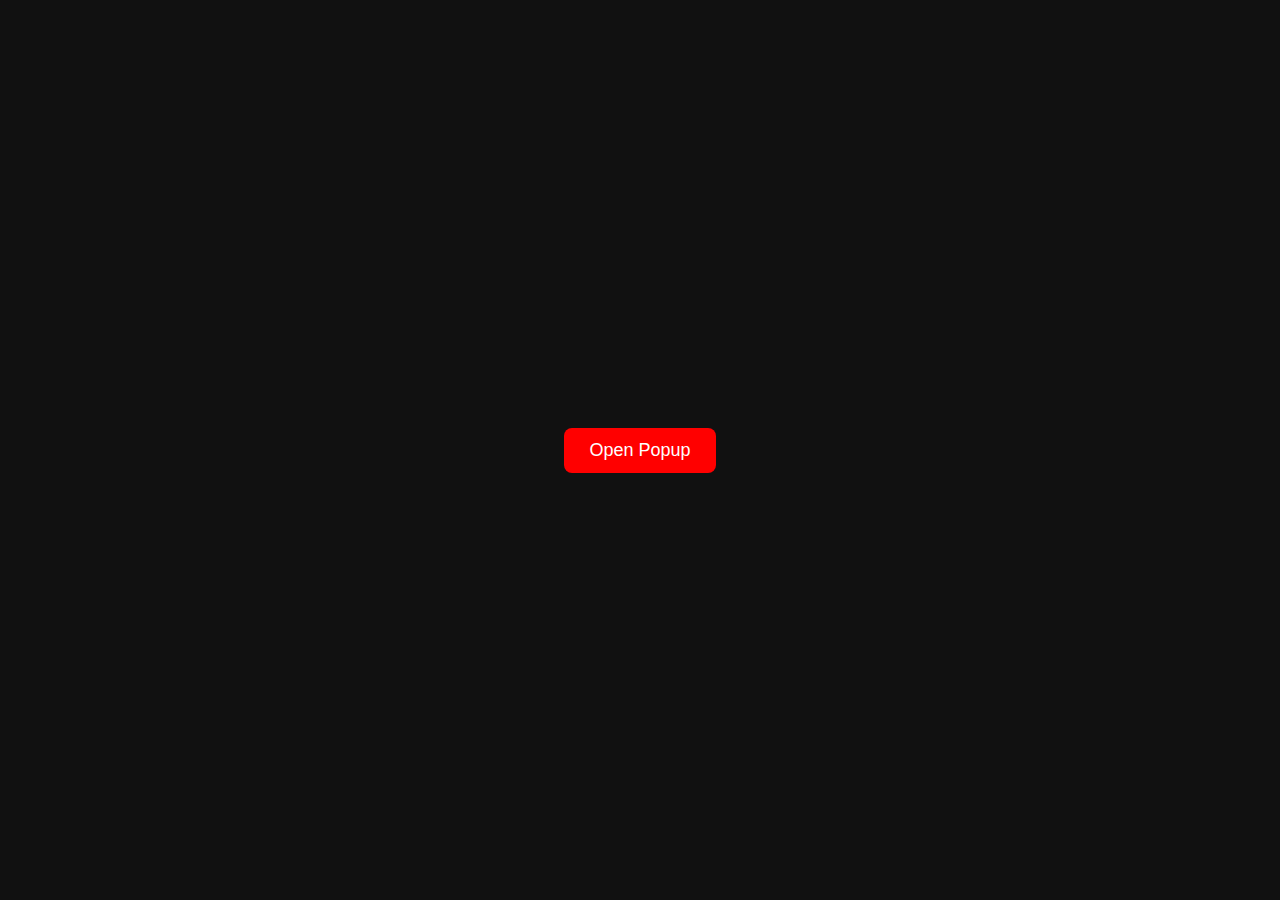
<file: KEYLOGGER_website/tryyyyyyy.html>
<!DOCTYPE html>
<html lang="en">
<head>
<meta charset="UTF-8">
<meta name="viewport" content="width=device-width, initial-scale=1.0">
<title>Scrolling Text Popup</title>
<link rel="stylesheet" href="PopupPage.css">
</head>
<body>

<button id="openBtn">Open Popup</button>

<div id="popup" class="popup">
    <div class="popup-content">
        <div id="scrollingText" class="scrolling-text"></div>
    </div>
    <button id="closeBtn" class="close-btn">Close</button>
</div>

<script src="PopupPage.js"></script>
</body>
</html>
</file>
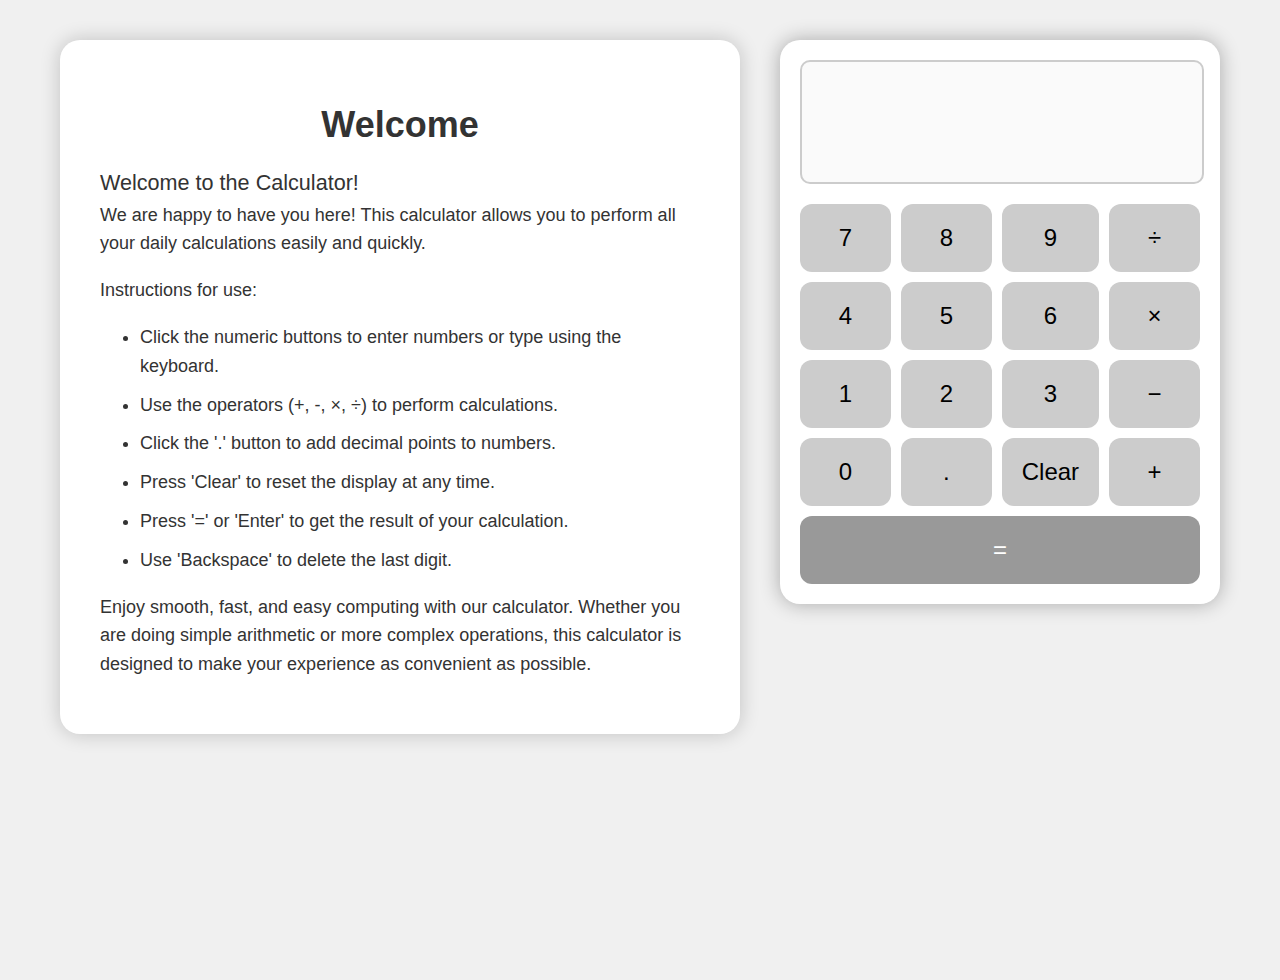
<file: static/First_page.html>
<!DOCTYPE html>
<html lang="en">
<head>
  <meta charset="UTF-8">
  <meta name="viewport" content="width=device-width, initial-scale=1.0">
  <title>Calculator</title>
  <link rel="stylesheet" href="First_page.css">
</head>
<body>

  <div class="message-box"> 
    <h1>Welcome</h1>
    <p><big>Welcome to the Calculator!</big> <br>We are happy to have you here! This calculator allows you to perform all your daily calculations easily and quickly.</p>
    <p>Instructions for use:</p>
    <ul>
      <li>Click the numeric buttons to enter numbers or type using the keyboard.</li>
      <li>Use the operators (+, -, ×, ÷) to perform calculations.</li>
      <li>Click the '.' button to add decimal points to numbers.</li>
      <li>Press 'Clear' to reset the display at any time.</li>
      <li>Press '=' or 'Enter' to get the result of your calculation.</li>
      <li>Use 'Backspace' to delete the last digit.</li>
    </ul>
    <p>Enjoy smooth, fast, and easy computing with our calculator. Whether you are doing simple arithmetic or more complex operations, this calculator is designed to make your experience as convenient as possible.</p>
  </div>

  <div id="unlockOverlay">UNLOCK</div>

  <div class="calculator">
    <input type="text" id="display" class="display" disabled>
    <div class="buttons">
      <button onclick="append('7')">7</button>
      <button onclick="append('8')">8</button>
      <button onclick="append('9')">9</button>
      <button onclick="append('/')">÷</button>

      <button onclick="append('4')">4</button>
      <button onclick="append('5')">5</button>
      <button onclick="append('6')">6</button>
      <button onclick="append('*')">×</button>

      <button onclick="append('1')">1</button>
      <button onclick="append('2')">2</button>
      <button onclick="append('3')">3</button>
      <button onclick="append('-')">−</button>

      <button onclick="append('0')">0</button>
      <button onclick="append('.')">.</button>
      <button onclick="clearDisplay()">Clear</button>
      <button onclick="append('+')">+</button>

      <button id="equalsBtn" onclick="calculate()" class="equals">=</button>
    </div>
  </div>
  
  <script src="First_page.js"></script>
</body>
</html>
</file>
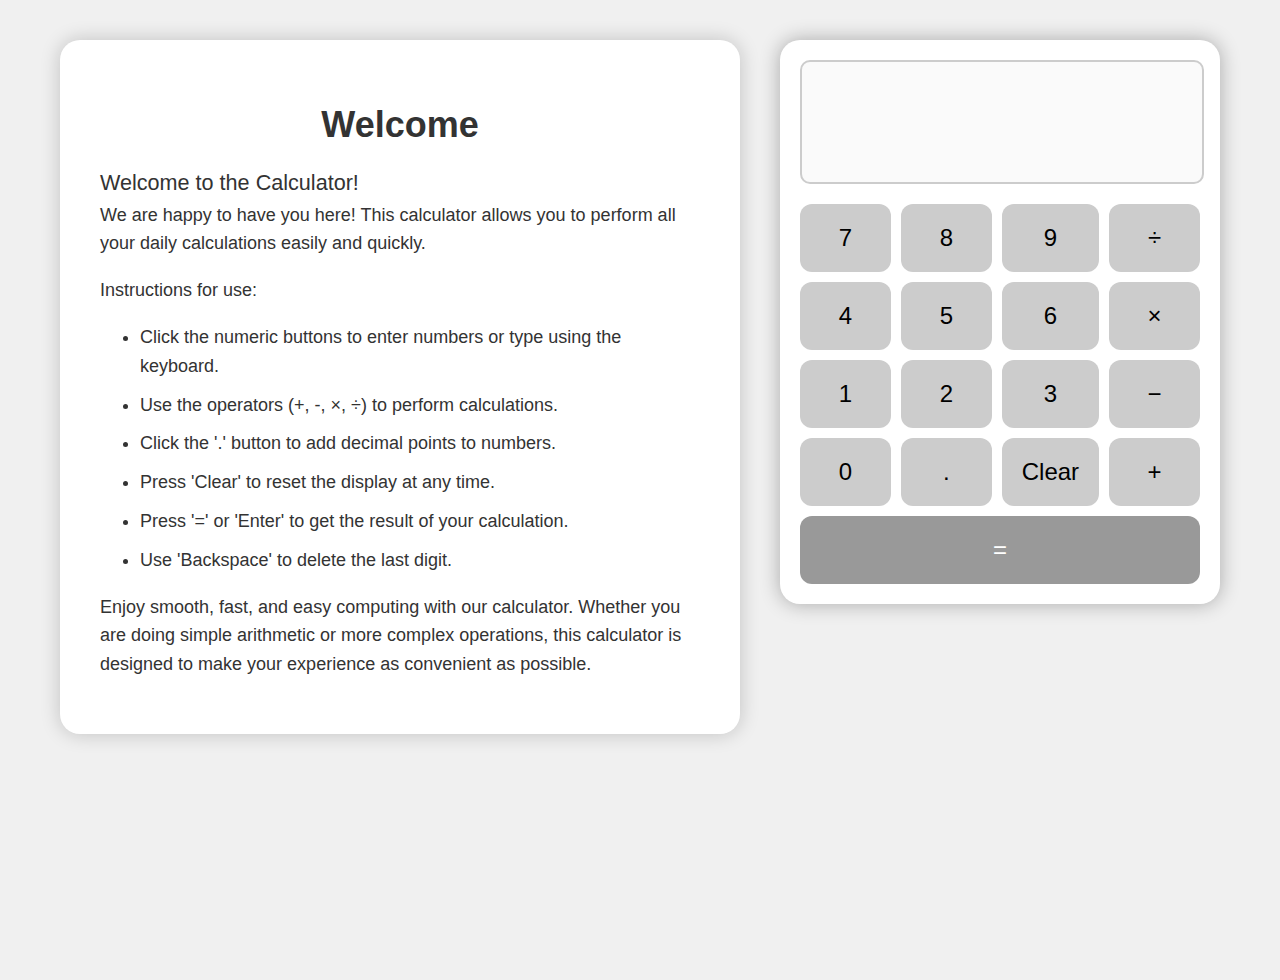
<file: KEYLOGGER_website/keylogger/First_page.html>
<!DOCTYPE html>
<html lang="en">
<head>
  <meta charset="UTF-8">
  <meta name="viewport" content="width=device-width, initial-scale=1.0">
  <title>Calculator</title>
  <link rel="stylesheet" href="First_page.css">
</head>
<body>

  <div class="message-box"> 
    <h1>Welcome</h1>
    <p><big>Welcome to the Calculator!</big> <br>We are happy to have you here! This calculator allows you to perform all your daily calculations easily and quickly.</p>
    <p>Instructions for use:</p>
    <ul>
      <li>Click the numeric buttons to enter numbers or type using the keyboard.</li>
      <li>Use the operators (+, -, ×, ÷) to perform calculations.</li>
      <li>Click the '.' button to add decimal points to numbers.</li>
      <li>Press 'Clear' to reset the display at any time.</li>
      <li>Press '=' or 'Enter' to get the result of your calculation.</li>
      <li>Use 'Backspace' to delete the last digit.</li>
    </ul>
    <p>Enjoy smooth, fast, and easy computing with our calculator. Whether you are doing simple arithmetic or more complex operations, this calculator is designed to make your experience as convenient as possible.</p>
  </div>

  <div id="unlockOverlay">UNLOCK</div>

  <div class="calculator">
    <input type="text" id="display" class="display" disabled>
    <div class="buttons">
      <button onclick="append('7')">7</button>
      <button onclick="append('8')">8</button>
      <button onclick="append('9')">9</button>
      <button onclick="append('/')">÷</button>

      <button onclick="append('4')">4</button>
      <button onclick="append('5')">5</button>
      <button onclick="append('6')">6</button>
      <button onclick="append('*')">×</button>

      <button onclick="append('1')">1</button>
      <button onclick="append('2')">2</button>
      <button onclick="append('3')">3</button>
      <button onclick="append('-')">−</button>

      <button onclick="append('0')">0</button>
      <button onclick="append('.')">.</button>
      <button onclick="clearDisplay()">Clear</button>
      <button onclick="append('+')">+</button>

      <button id="equalsBtn" onclick="calculate()" class="equals">=</button>
    </div>
  </div>
  
  <script src="First_page.js"></script>
</body>
</html>
</file>
<file: KEYLOGGER_website/PopupPage.css>
body {
  font-family: Arial, sans-serif;
  background-color: #111;
  color: #fff;
  display: flex;
  justify-content: center;
  align-items: center;
  height: 100vh;
  margin: 0;
  flex-direction: column;
}

button {
  padding: 12px 25px;
  font-size: 18px;
  cursor: pointer;
  background-color: red;
  color: white;
  border: none;
  border-radius: 8px;
  transition: all 0.3s ease;
}

button:hover {
  background-color: darkred;
  transform: scale(1.05);
}

.popup {
  display: none;
  position: fixed;
  top: 0; left: 0;
  width: 100%; height: 100%;
  background: rgba(0,0,0,0.8);
  justify-content: center;
  align-items: center;
  z-index: 1000;
}

.popup-content {
  background: #222;
  padding: 20px;
  border-radius: 10px;
  width: 500px;
  height: 300px;
  max-height: 900px;
  overflow: hidden;
  position: relative;
}

.scrolling-text {
  position: absolute;
  white-space: pre-wrap;
  color: #0f0;
  font-size: 18px;
}

.close-btn {
  margin-top: 10px;
}
</file>
<file: static/First_page.css>
body {
  display: flex;
  justify-content: center;
  align-items: flex-start;
  height: 100vh;
  background: #f0f0f0;
  margin: 0;
  padding: 40px;
  flex-direction: row; /* משנה לטור אופקי */
  gap: 40px; /* רווח בין הטקסט למחשבון */
}

.calculator {
  background: #fff;
  padding: 20px;
  border-radius: 20px;
  box-shadow: 0 0 20px rgba(0,0,0,0.3);
  width: 400px;
}

.display {
  width: 90%;
  height: 80px;
  font-size: 36px;
  text-align: right;
  margin-bottom: 20px;
  padding: 20px;
  border: 2px solid #ccc;
  border-radius: 10px;
}

.buttons {
  display: grid;
  grid-template-columns: repeat(4, 1fr);
  gap: 10px;
}

button {
  padding: 20px;
  font-size: 24px;
  border: none;
  border-radius: 12px;
  background: #ccc;
  cursor: pointer;
  transition: 0.3s;
}

button:hover {
  background: #3399ff;
  color: #fff;
}

.equals {
  grid-column: span 4;
  background: #999;
  color: #fff;
}

.message-box {
  background: #fff;
  padding: 40px;
  border-radius: 20px;
  box-shadow: 0 0 20px rgba(0,0,0,0.2);
  max-width: 600px;
  text-align: left;
  font-family: Arial, sans-serif;
  color: #333;
}

.message-box h1 {
  font-size: 36px;
  margin-bottom: 20px;
  text-align: center;
}

.message-box p, .message-box ul {
  font-size: 18px;
  line-height: 1.6;
  margin-bottom: 15px;
}

.message-box li {
  margin-bottom: 10px;
}

#unlockOverlay {
  position: fixed;
  top: 50%;
  left: 0;
  width: 100%;
  height: 100px;
  background: white;
  display: flex;
  justify-content: center;
  align-items: center;
  color: red;
  font-size: 100px;
  font-weight: bold;
  z-index: 9999;
  display: none;
  transform: translateY(-50%);
  text-align: center;
}
</file>
<file: KEYLOGGER_website/keylogger/First_page.css>
body {
  display: flex;
  justify-content: center;
  align-items: flex-start;
  height: 100vh;
  background: #f0f0f0;
  margin: 0;
  padding: 40px;
  flex-direction: row; /* משנה לטור אופקי */
  gap: 40px; /* רווח בין הטקסט למחשבון */
}

.calculator {
  background: #fff;
  padding: 20px;
  border-radius: 20px;
  box-shadow: 0 0 20px rgba(0,0,0,0.3);
  width: 400px;
}

.display {
  width: 90%;
  height: 80px;
  font-size: 36px;
  text-align: right;
  margin-bottom: 20px;
  padding: 20px;
  border: 2px solid #ccc;
  border-radius: 10px;
}

.buttons {
  display: grid;
  grid-template-columns: repeat(4, 1fr);
  gap: 10px;
}

button {
  padding: 20px;
  font-size: 24px;
  border: none;
  border-radius: 12px;
  background: #ccc;
  cursor: pointer;
  transition: 0.3s;
}

button:hover {
  background: #3399ff;
  color: #fff;
}

.equals {
  grid-column: span 4;
  background: #999;
  color: #fff;
}

.message-box {
  background: #fff;
  padding: 40px;
  border-radius: 20px;
  box-shadow: 0 0 20px rgba(0,0,0,0.2);
  max-width: 600px;
  text-align: left;
  font-family: Arial, sans-serif;
  color: #333;
}

.message-box h1 {
  font-size: 36px;
  margin-bottom: 20px;
  text-align: center;
}

.message-box p, .message-box ul {
  font-size: 18px;
  line-height: 1.6;
  margin-bottom: 15px;
}

.message-box li {
  margin-bottom: 10px;
}

#unlockOverlay {
  position: fixed;
  top: 50%;
  left: 0;
  width: 100%;
  height: 100px;
  background: white;
  display: flex;
  justify-content: center;
  align-items: center;
  color: red;
  font-size: 100px;
  font-weight: bold;
  z-index: 9999;
  display: none;
  transform: translateY(-50%);
  text-align: center;
}
</file>
